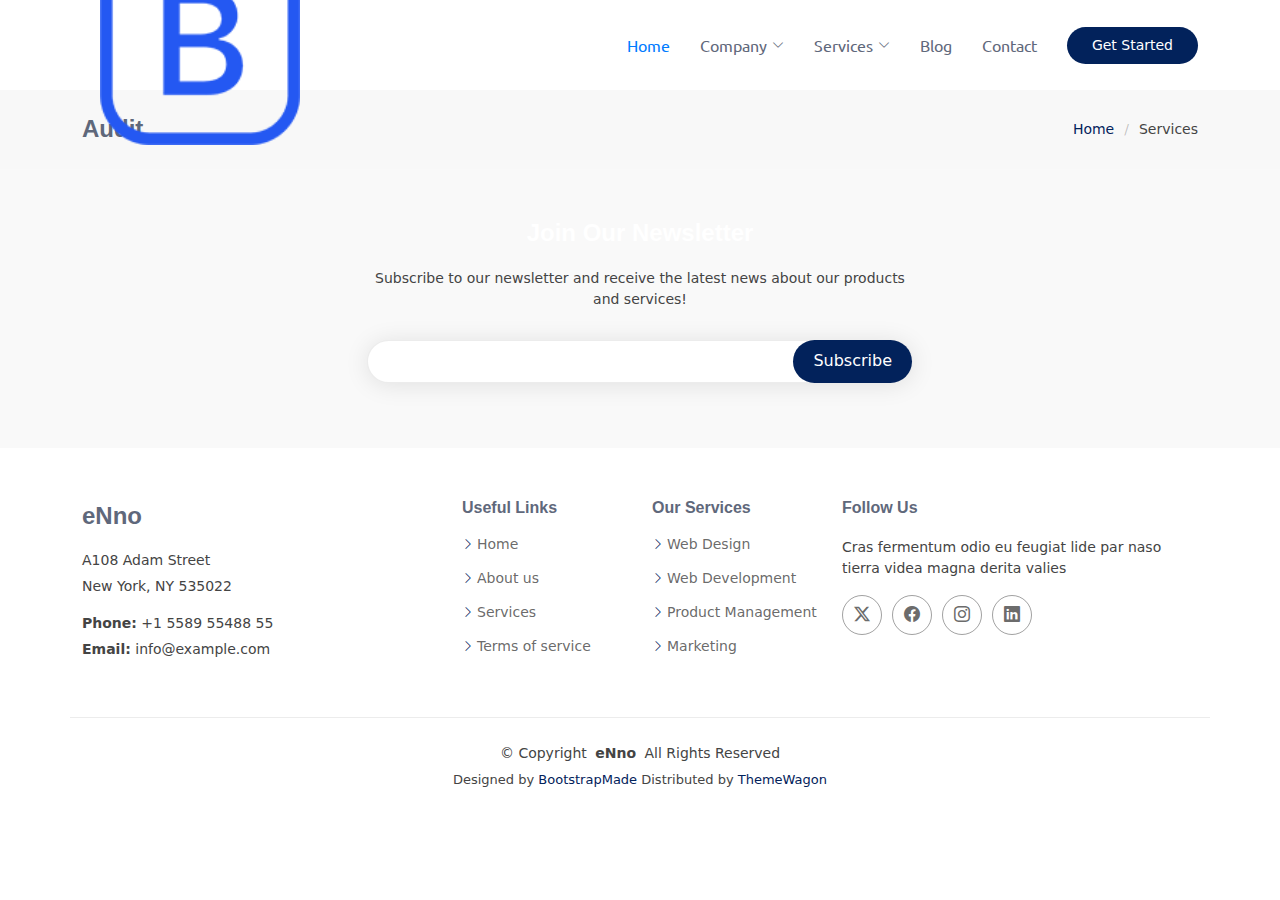
<file: news.html>
<!DOCTYPE html>
<html lang="en">

<head>
  <meta charset="utf-8">
  <meta content="width=device-width, initial-scale=1.0" name="viewport">
  <title>Portfolio Details - eNno Bootstrap Template</title>
  <meta name="description" content="">
  <meta name="keywords" content="">

  <!-- Favicons -->
  <link href="assets/img/favicon.png" rel="icon">
  <link href="assets/img/apple-touch-icon.png" rel="apple-touch-icon">

  <!-- Fonts -->
  <link href="https://fonts.googleapis.com" rel="preconnect">
  <link href="https://fonts.gstatic.com" rel="preconnect" crossorigin>
  <link href="https://fonts.googleapis.com/css2?family=Roboto:ital,wght@0,100;0,300;0,400;0,500;0,700;0,900;1,100;1,300;1,400;1,500;1,700;1,900&family=Raleway:ital,wght@0,100;0,200;0,300;0,400;0,500;0,600;0,700;0,800;0,900;1,100;1,200;1,300;1,400;1,500;1,600;1,700;1,800;1,900&family=Ubuntu:ital,wght@0,300;0,400;0,500;0,700;1,300;1,400;1,500;1,700&display=swap" rel="stylesheet">

  <!-- Vendor CSS Files -->
  <link href="assets/vendor/bootstrap/css/bootstrap.min.css" rel="stylesheet">
  <link href="assets/vendor/bootstrap-icons/bootstrap-icons.css" rel="stylesheet">
  <link href="assets/vendor/aos/aos.css" rel="stylesheet">
  <link href="assets/vendor/glightbox/css/glightbox.min.css" rel="stylesheet">
  <link href="assets/vendor/swiper/swiper-bundle.min.css" rel="stylesheet">

  <!-- Main CSS File -->
  <link href="assets/css/main.css" rel="stylesheet">
  <link href="assets/css/styles.css" rel="stylesheet" />

  <!-- =======================================================
  * Template Name: eNno
  * Template URL: https://bootstrapmade.com/enno-free-simple-bootstrap-template/
  * Updated: Aug 07 2024 with Bootstrap v5.3.3
  * Author: BootstrapMade.com
  * License: https://bootstrapmade.com/license/
  ======================================================== -->
</head>

<body class="portfolio-details-page">

  <header id="header" class="header d-flex align-items-center sticky-top">
    <img src="assets/img/logo.png" alt="" class="ca-logo" style="width: 200px; height: auto; position: absolute;" />
    <div class="container-fluid container-xl position-relative d-flex align-items-center">
      <a href="index.html" class="logo d-flex align-items-center me-auto">
        <!-- Uncomment the line below if you also wish to use an image logo -->
        
        <!--<h1 class="sitename">R Ramani & Associates</h1>-->
      </a>
      <nav id="navmenu" class="navmenu">
        <ul>
          <li><a href="#hero" class="active">Home</a></li>
          <li class="dropdown">
            <a href="#"><span>Company</span>
              <i class="bi bi-chevron-down toggle-dropdown"></i></a>
            <ul>
              <li><a href="about.html">Who we are</a></li>
              <li><a href="#">Careers</a></li>
            </ul>
          </li>
          <li class="dropdown">
            <a href="#"><span>Services</span>
              <i class="bi bi-chevron-down toggle-dropdown"></i></a>
            <ul>
              <li class="dropdown">
                <a href="#"><span>Audit & Assurance</span>
                  <i class="bi bi-chevron-down toggle-dropdown"></i></a>
                <ul>
                  <li><a href="#">Corporate Reporting</a></li>
                  <li><a href="#">Proposed Standards</a></li>
                </ul>
              </li>
              <li class="dropdown">
                <a href="#"><span>Tax</span>
                  <i class="bi bi-chevron-down toggle-dropdown"></i></a>
                <ul>
                  <li><a href="#">Deep Dropdown 1</a></li>
                  <li><a href="#">Deep Dropdown 2</a></li>
                  <li><a href="#">Deep Dropdown 3</a></li>
                  <li><a href="#">Deep Dropdown 4</a></li>
                  <li><a href="#">Deep Dropdown 5</a></li>
                </ul>
              </li>
              <li class="dropdown">
                <a href="#"><span>Advisory</span>
                  <i class="bi bi-chevron-down toggle-dropdown"></i></a>
                <ul>
                  <li><a href="#">Deep Dropdown 1</a></li>
                  <li><a href="#">Deep Dropdown 2</a></li>
                  <li><a href="#">Deep Dropdown 3</a></li>
                  <li><a href="#">Deep Dropdown 4</a></li>
                  <li><a href="#">Deep Dropdown 5</a></li>
                </ul>
              </li>
              <li class="dropdown">
                <a href="#"><span>Business Services</span>
                  <i class="bi bi-chevron-down toggle-dropdown"></i></a>
                <ul>
                  <li><a href="#">Accounting</a></li>
                  <li><a href="#">Legal Secretarial</a></li>
                  <li><a href="#">Compliance and Reporting</a></li>
                  <li><a href="#">Finance Reporting</a></li>
                </ul>
              </li>
            
            </ul>
          </li>
          <li><a href="#portfolio">Blog</a></li>
          <li><a href="#contact">Contact</a></li>
        </ul>
        <i class="mobile-nav-toggle d-xl-none bi bi-list"></i>
      </nav>

      <a class="btn-getstarted" href="index.html#about">Get Started</a>
    </div>
  </header>

  <main class="main">

    <!-- Page Title -->
    <div class="page-title">
      <div class="container d-lg-flex justify-content-between align-items-center">
        <h1 class="mb-2 mb-lg-0">Audit</h1>
        <nav class="breadcrumbs">
          <ol>
            <li><a href="index.html">Home</a></li>
            <li class="current">Services</li>
          </ol>
        </nav>
      </div>
    </div><!-- End Page Title -->

    <!-- Portfolio Details Section -->
    <!-- /Portfolio Details Section -->

  </main>

  <footer id="footer" class="footer">

    <div class="footer-newsletter">
      <div class="container">
        <div class="row justify-content-center text-center">
          <div class="col-lg-6">
            <h4>Join Our Newsletter</h4>
            <p>Subscribe to our newsletter and receive the latest news about our products and services!</p>
            <form action="forms/newsletter.php" method="post" class="php-email-form">
              <div class="newsletter-form"><input type="email" name="email"><input type="submit" value="Subscribe"></div>
              <div class="loading">Loading</div>
              <div class="error-message"></div>
              <div class="sent-message">Your subscription request has been sent. Thank you!</div>
            </form>
          </div>
        </div>
      </div>
    </div>

    <div class="container footer-top">
      <div class="row gy-4">
        <div class="col-lg-4 col-md-6 footer-about">
          <a href="index.html" class="d-flex align-items-center">
            <span class="sitename">eNno</span>
          </a>
          <div class="footer-contact pt-3">
            <p>A108 Adam Street</p>
            <p>New York, NY 535022</p>
            <p class="mt-3"><strong>Phone:</strong> <span>+1 5589 55488 55</span></p>
            <p><strong>Email:</strong> <span>info@example.com</span></p>
          </div>
        </div>

        <div class="col-lg-2 col-md-3 footer-links">
          <h4>Useful Links</h4>
          <ul>
            <li><i class="bi bi-chevron-right"></i> <a href="#">Home</a></li>
            <li><i class="bi bi-chevron-right"></i> <a href="#">About us</a></li>
            <li><i class="bi bi-chevron-right"></i> <a href="#">Services</a></li>
            <li><i class="bi bi-chevron-right"></i> <a href="#">Terms of service</a></li>
          </ul>
        </div>

        <div class="col-lg-2 col-md-3 footer-links">
          <h4>Our Services</h4>
          <ul>
            <li><i class="bi bi-chevron-right"></i> <a href="#">Web Design</a></li>
            <li><i class="bi bi-chevron-right"></i> <a href="#">Web Development</a></li>
            <li><i class="bi bi-chevron-right"></i> <a href="#">Product Management</a></li>
            <li><i class="bi bi-chevron-right"></i> <a href="#">Marketing</a></li>
          </ul>
        </div>

        <div class="col-lg-4 col-md-12">
          <h4>Follow Us</h4>
          <p>Cras fermentum odio eu feugiat lide par naso tierra videa magna derita valies</p>
          <div class="social-links d-flex">
            <a href=""><i class="bi bi-twitter-x"></i></a>
            <a href=""><i class="bi bi-facebook"></i></a>
            <a href=""><i class="bi bi-instagram"></i></a>
            <a href=""><i class="bi bi-linkedin"></i></a>
          </div>
        </div>

      </div>
    </div>

    <div class="container copyright text-center mt-4">
      <p>© <span>Copyright</span> <strong class="px-1 sitename">eNno</strong> <span>All Rights Reserved</span></p>
      <div class="credits">
        <!-- All the links in the footer should remain intact. -->
        <!-- You can delete the links only if you've purchased the pro version. -->
        <!-- Licensing information: https://bootstrapmade.com/license/ -->
        <!-- Purchase the pro version with working PHP/AJAX contact form: [buy-url] -->
        Designed by <a href="https://bootstrapmade.com/">BootstrapMade</a> Distributed by <a href=“https://themewagon.com>ThemeWagon
      </div>
    </div>

  </footer>

  <!-- Scroll Top -->
  <a href="#" id="scroll-top" class="scroll-top d-flex align-items-center justify-content-center"><i class="bi bi-arrow-up-short"></i></a>

  <!-- Preloader -->
  <div id="preloader"></div>

  <!-- Vendor JS Files -->
  <script src="assets/vendor/bootstrap/js/bootstrap.bundle.min.js"></script>
  <script src="assets/vendor/php-email-form/validate.js"></script>
  <script src="assets/vendor/aos/aos.js"></script>
  <script src="assets/vendor/glightbox/js/glightbox.min.js"></script>
  <script src="assets/vendor/purecounter/purecounter_vanilla.js"></script>
  <script src="assets/vendor/imagesloaded/imagesloaded.pkgd.min.js"></script>
  <script src="assets/vendor/isotope-layout/isotope.pkgd.min.js"></script>
  <script src="assets/vendor/swiper/swiper-bundle.min.js"></script>

  <!-- Main JS File -->
  <script src="assets/js/main.js"></script>

</body>

</html>
</file>
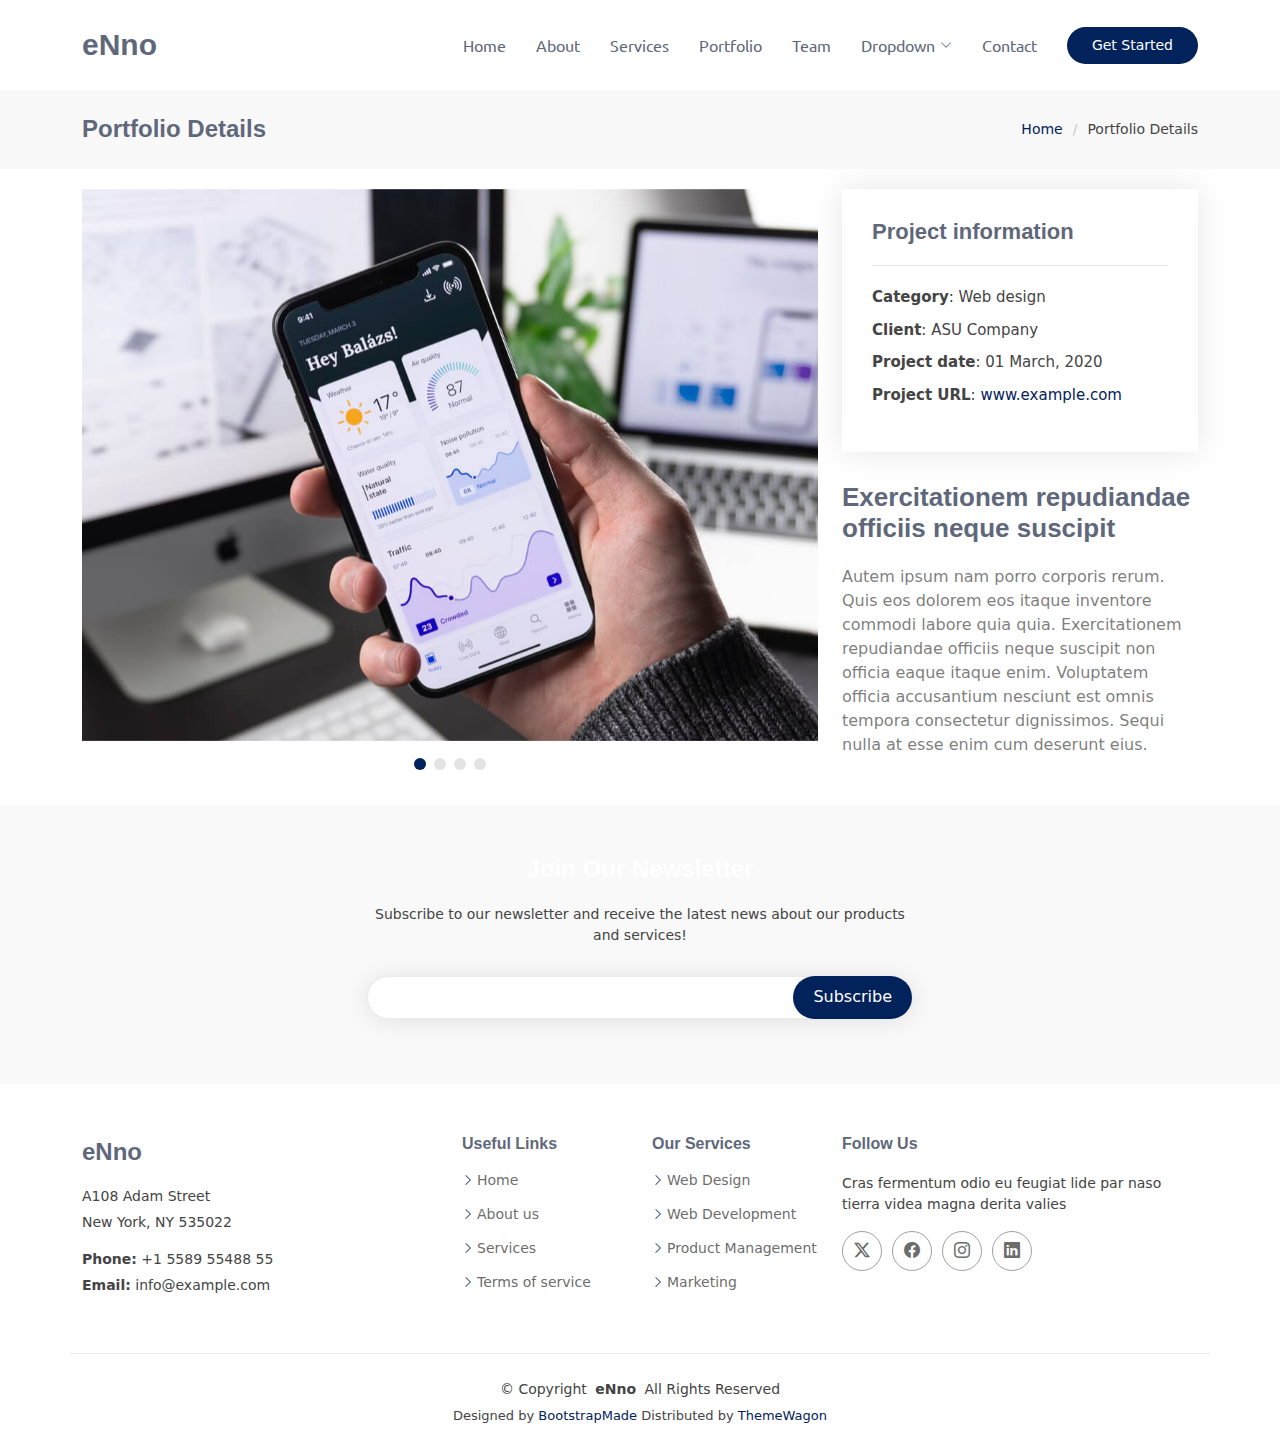
<file: portfolio-details.html>
<!DOCTYPE html>
<html lang="en">

<head>
  <meta charset="utf-8">
  <meta content="width=device-width, initial-scale=1.0" name="viewport">
  <title>Portfolio Details - eNno Bootstrap Template</title>
  <meta name="description" content="">
  <meta name="keywords" content="">

  <!-- Favicons -->
  <link href="assets/img/favicon.png" rel="icon">
  <link href="assets/img/apple-touch-icon.png" rel="apple-touch-icon">

  <!-- Fonts -->
  <link href="https://fonts.googleapis.com" rel="preconnect">
  <link href="https://fonts.gstatic.com" rel="preconnect" crossorigin>
  <link href="https://fonts.googleapis.com/css2?family=Roboto:ital,wght@0,100;0,300;0,400;0,500;0,700;0,900;1,100;1,300;1,400;1,500;1,700;1,900&family=Raleway:ital,wght@0,100;0,200;0,300;0,400;0,500;0,600;0,700;0,800;0,900;1,100;1,200;1,300;1,400;1,500;1,600;1,700;1,800;1,900&family=Ubuntu:ital,wght@0,300;0,400;0,500;0,700;1,300;1,400;1,500;1,700&display=swap" rel="stylesheet">

  <!-- Vendor CSS Files -->
  <link href="assets/vendor/bootstrap/css/bootstrap.min.css" rel="stylesheet">
  <link href="assets/vendor/bootstrap-icons/bootstrap-icons.css" rel="stylesheet">
  <link href="assets/vendor/aos/aos.css" rel="stylesheet">
  <link href="assets/vendor/glightbox/css/glightbox.min.css" rel="stylesheet">
  <link href="assets/vendor/swiper/swiper-bundle.min.css" rel="stylesheet">

  <!-- Main CSS File -->
  <link href="assets/css/main.css" rel="stylesheet">

  <!-- =======================================================
  * Template Name: eNno
  * Template URL: https://bootstrapmade.com/enno-free-simple-bootstrap-template/
  * Updated: Aug 07 2024 with Bootstrap v5.3.3
  * Author: BootstrapMade.com
  * License: https://bootstrapmade.com/license/
  ======================================================== -->
</head>

<body class="portfolio-details-page">

  <header id="header" class="header d-flex align-items-center sticky-top">
    <div class="container-fluid container-xl position-relative d-flex align-items-center">

      <a href="index.html" class="logo d-flex align-items-center me-auto">
        <!-- Uncomment the line below if you also wish to use an image logo -->
        <!-- <img src="assets/img/logo.png" alt=""> -->
        <h1 class="sitename">eNno</h1>
      </a>

      <nav id="navmenu" class="navmenu">
        <ul>
          <li><a href="#hero">Home</a></li>
          <li><a href="#about">About</a></li>
          <li><a href="#services">Services</a></li>
          <li><a href="#portfolio">Portfolio</a></li>
          <li><a href="#team">Team</a></li>
          <li class="dropdown"><a href="#"><span>Dropdown</span> <i class="bi bi-chevron-down toggle-dropdown"></i></a>
            <ul>
              <li><a href="#">Dropdown 1</a></li>
              <li class="dropdown"><a href="#"><span>Deep Dropdown</span> <i class="bi bi-chevron-down toggle-dropdown"></i></a>
                <ul>
                  <li><a href="#">Deep Dropdown 1</a></li>
                  <li><a href="#">Deep Dropdown 2</a></li>
                  <li><a href="#">Deep Dropdown 3</a></li>
                  <li><a href="#">Deep Dropdown 4</a></li>
                  <li><a href="#">Deep Dropdown 5</a></li>
                </ul>
              </li>
              <li><a href="#">Dropdown 2</a></li>
              <li><a href="#">Dropdown 3</a></li>
              <li><a href="#">Dropdown 4</a></li>
            </ul>
          </li>
          <li><a href="#contact">Contact</a></li>
        </ul>
        <i class="mobile-nav-toggle d-xl-none bi bi-list"></i>
      </nav>

      <a class="btn-getstarted" href="index.html#about">Get Started</a>

    </div>
  </header>

  <main class="main">

    <!-- Page Title -->
    <div class="page-title">
      <div class="container d-lg-flex justify-content-between align-items-center">
        <h1 class="mb-2 mb-lg-0">Portfolio Details</h1>
        <nav class="breadcrumbs">
          <ol>
            <li><a href="index.html">Home</a></li>
            <li class="current">Portfolio Details</li>
          </ol>
        </nav>
      </div>
    </div><!-- End Page Title -->

    <!-- Portfolio Details Section -->
    <section id="portfolio-details" class="portfolio-details section">

      <div class="container" data-aos="fade-up" data-aos-delay="100">

        <div class="row gy-4">

          <div class="col-lg-8">
            <div class="portfolio-details-slider swiper init-swiper">

              <script type="application/json" class="swiper-config">
                {
                  "loop": true,
                  "speed": 600,
                  "autoplay": {
                    "delay": 5000
                  },
                  "slidesPerView": "auto",
                  "pagination": {
                    "el": ".swiper-pagination",
                    "type": "bullets",
                    "clickable": true
                  }
                }
              </script>

              <div class="swiper-wrapper align-items-center">

                <div class="swiper-slide">
                  <img src="assets/img/portfolio/app-1.jpg" alt="">
                </div>

                <div class="swiper-slide">
                  <img src="assets/img/portfolio/product-1.jpg" alt="">
                </div>

                <div class="swiper-slide">
                  <img src="assets/img/portfolio/branding-1.jpg" alt="">
                </div>

                <div class="swiper-slide">
                  <img src="assets/img/portfolio/books-1.jpg" alt="">
                </div>

              </div>
              <div class="swiper-pagination"></div>
            </div>
          </div>

          <div class="col-lg-4">
            <div class="portfolio-info" data-aos="fade-up" data-aos-delay="200">
              <h3>Project information</h3>
              <ul>
                <li><strong>Category</strong>: Web design</li>
                <li><strong>Client</strong>: ASU Company</li>
                <li><strong>Project date</strong>: 01 March, 2020</li>
                <li><strong>Project URL</strong>: <a href="#">www.example.com</a></li>
              </ul>
            </div>
            <div class="portfolio-description" data-aos="fade-up" data-aos-delay="300">
              <h2>Exercitationem repudiandae officiis neque suscipit</h2>
              <p>
                Autem ipsum nam porro corporis rerum. Quis eos dolorem eos itaque inventore commodi labore quia quia. Exercitationem repudiandae officiis neque suscipit non officia eaque itaque enim. Voluptatem officia accusantium nesciunt est omnis tempora consectetur dignissimos. Sequi nulla at esse enim cum deserunt eius.
              </p>
            </div>
          </div>

        </div>

      </div>

    </section><!-- /Portfolio Details Section -->

  </main>

  <footer id="footer" class="footer">

    <div class="footer-newsletter">
      <div class="container">
        <div class="row justify-content-center text-center">
          <div class="col-lg-6">
            <h4>Join Our Newsletter</h4>
            <p>Subscribe to our newsletter and receive the latest news about our products and services!</p>
            <form action="forms/newsletter.php" method="post" class="php-email-form">
              <div class="newsletter-form"><input type="email" name="email"><input type="submit" value="Subscribe"></div>
              <div class="loading">Loading</div>
              <div class="error-message"></div>
              <div class="sent-message">Your subscription request has been sent. Thank you!</div>
            </form>
          </div>
        </div>
      </div>
    </div>

    <div class="container footer-top">
      <div class="row gy-4">
        <div class="col-lg-4 col-md-6 footer-about">
          <a href="index.html" class="d-flex align-items-center">
            <span class="sitename">eNno</span>
          </a>
          <div class="footer-contact pt-3">
            <p>A108 Adam Street</p>
            <p>New York, NY 535022</p>
            <p class="mt-3"><strong>Phone:</strong> <span>+1 5589 55488 55</span></p>
            <p><strong>Email:</strong> <span>info@example.com</span></p>
          </div>
        </div>

        <div class="col-lg-2 col-md-3 footer-links">
          <h4>Useful Links</h4>
          <ul>
            <li><i class="bi bi-chevron-right"></i> <a href="#">Home</a></li>
            <li><i class="bi bi-chevron-right"></i> <a href="#">About us</a></li>
            <li><i class="bi bi-chevron-right"></i> <a href="#">Services</a></li>
            <li><i class="bi bi-chevron-right"></i> <a href="#">Terms of service</a></li>
          </ul>
        </div>

        <div class="col-lg-2 col-md-3 footer-links">
          <h4>Our Services</h4>
          <ul>
            <li><i class="bi bi-chevron-right"></i> <a href="#">Web Design</a></li>
            <li><i class="bi bi-chevron-right"></i> <a href="#">Web Development</a></li>
            <li><i class="bi bi-chevron-right"></i> <a href="#">Product Management</a></li>
            <li><i class="bi bi-chevron-right"></i> <a href="#">Marketing</a></li>
          </ul>
        </div>

        <div class="col-lg-4 col-md-12">
          <h4>Follow Us</h4>
          <p>Cras fermentum odio eu feugiat lide par naso tierra videa magna derita valies</p>
          <div class="social-links d-flex">
            <a href=""><i class="bi bi-twitter-x"></i></a>
            <a href=""><i class="bi bi-facebook"></i></a>
            <a href=""><i class="bi bi-instagram"></i></a>
            <a href=""><i class="bi bi-linkedin"></i></a>
          </div>
        </div>

      </div>
    </div>

    <div class="container copyright text-center mt-4">
      <p>© <span>Copyright</span> <strong class="px-1 sitename">eNno</strong> <span>All Rights Reserved</span></p>
      <div class="credits">
        <!-- All the links in the footer should remain intact. -->
        <!-- You can delete the links only if you've purchased the pro version. -->
        <!-- Licensing information: https://bootstrapmade.com/license/ -->
        <!-- Purchase the pro version with working PHP/AJAX contact form: [buy-url] -->
        Designed by <a href="https://bootstrapmade.com/">BootstrapMade</a> Distributed by <a href=“https://themewagon.com>ThemeWagon
      </div>
    </div>

  </footer>

  <!-- Scroll Top -->
  <a href="#" id="scroll-top" class="scroll-top d-flex align-items-center justify-content-center"><i class="bi bi-arrow-up-short"></i></a>

  <!-- Preloader -->
  <div id="preloader"></div>

  <!-- Vendor JS Files -->
  <script src="assets/vendor/bootstrap/js/bootstrap.bundle.min.js"></script>
  <script src="assets/vendor/php-email-form/validate.js"></script>
  <script src="assets/vendor/aos/aos.js"></script>
  <script src="assets/vendor/glightbox/js/glightbox.min.js"></script>
  <script src="assets/vendor/purecounter/purecounter_vanilla.js"></script>
  <script src="assets/vendor/imagesloaded/imagesloaded.pkgd.min.js"></script>
  <script src="assets/vendor/isotope-layout/isotope.pkgd.min.js"></script>
  <script src="assets/vendor/swiper/swiper-bundle.min.js"></script>

  <!-- Main JS File -->
  <script src="assets/js/main.js"></script>

</body>

</html>
</file>
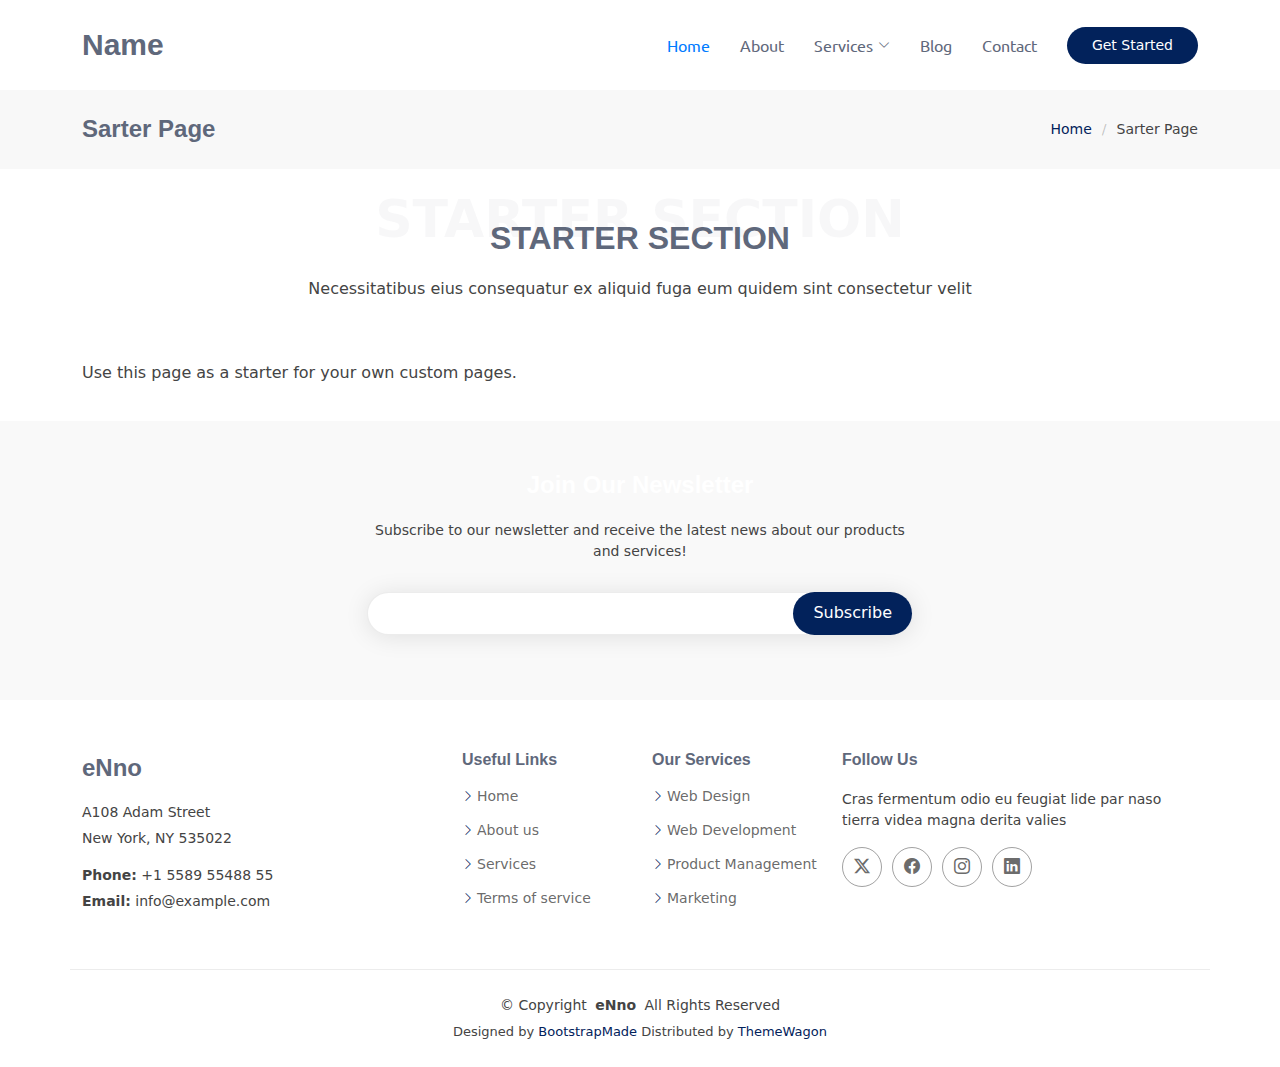
<file: sarter-page.html>
<!DOCTYPE html>
<html lang="en">

<head>
  <meta charset="utf-8">
  <meta content="width=device-width, initial-scale=1.0" name="viewport">
  <title>Sarter Page - eNno Bootstrap Template</title>
  <meta name="description" content="">
  <meta name="keywords" content="">

  <!-- Favicons -->
  <link href="assets/img/favicon.png" rel="icon">
  <link href="assets/img/apple-touch-icon.png" rel="apple-touch-icon">

  <!-- Fonts -->
  <link href="https://fonts.googleapis.com" rel="preconnect">
  <link href="https://fonts.gstatic.com" rel="preconnect" crossorigin>
  <link href="https://fonts.googleapis.com/css2?family=Roboto:ital,wght@0,100;0,300;0,400;0,500;0,700;0,900;1,100;1,300;1,400;1,500;1,700;1,900&family=Raleway:ital,wght@0,100;0,200;0,300;0,400;0,500;0,600;0,700;0,800;0,900;1,100;1,200;1,300;1,400;1,500;1,600;1,700;1,800;1,900&family=Ubuntu:ital,wght@0,300;0,400;0,500;0,700;1,300;1,400;1,500;1,700&display=swap" rel="stylesheet">

  <!-- Vendor CSS Files -->
  <link href="assets/vendor/bootstrap/css/bootstrap.min.css" rel="stylesheet">
  <link href="assets/vendor/bootstrap-icons/bootstrap-icons.css" rel="stylesheet">
  <link href="assets/vendor/aos/aos.css" rel="stylesheet">
  <link href="assets/vendor/glightbox/css/glightbox.min.css" rel="stylesheet">
  <link href="assets/vendor/swiper/swiper-bundle.min.css" rel="stylesheet">

  <!-- Main CSS File -->
  <link href="assets/css/main.css" rel="stylesheet">

  <!-- =======================================================
  * Template Name: eNno
  * Template URL: https://bootstrapmade.com/enno-free-simple-bootstrap-template/
  * Updated: Aug 07 2024 with Bootstrap v5.3.3
  * Author: BootstrapMade.com
  * License: https://bootstrapmade.com/license/
  ======================================================== -->
</head>

<body class="sarter-page-page">

  <header id="header" class="header d-flex align-items-center sticky-top">
    <div class="container-fluid container-xl position-relative d-flex align-items-center">

      <a href="index.html" class="logo d-flex align-items-center me-auto">
        <!-- Uncomment the line below if you also wish to use an image logo -->
        <!-- <img src="assets/img/logo.png" alt=""> -->
        <h1 class="sitename">Name</h1>
      </a>

      <nav id="navmenu" class="navmenu">
        <ul>
          <li><a href="#hero" class="active">Home</a></li>
          <li><a href="#about">About</a></li>
          <li class="dropdown"><a href="#"><span>Services</span> <i class="bi bi-chevron-down toggle-dropdown"></i></a>
            <ul>
              <li><a href="#">Service 1</a></li>
              <li class="dropdown"><a href="#"><span>Deep Dropdown</span> <i class="bi bi-chevron-down toggle-dropdown"></i></a>
                <ul>
                  <li><a href="#">Deep Dropdown 1</a></li>
                  <li><a href="#">Deep Dropdown 2</a></li>
                  <li><a href="#">Deep Dropdown 3</a></li>
                  <li><a href="#">Deep Dropdown 4</a></li>
                  <li><a href="#">Deep Dropdown 5</a></li>
                </ul>
              </li>
              <li><a href="#">Service 2</a></li>
              <li><a href="#">Service 3</a></li>
              <li><a href="#">Service 4</a></li>
            </ul>
          </li>
          <li><a href="#portfolio">Blog</a></li>
          <li><a href="#contact">Contact</a></li>
        </ul>
        <i class="mobile-nav-toggle d-xl-none bi bi-list"></i>
      </nav>

      <a class="btn-getstarted" href="index.html#about">Get Started</a>

    </div>
  </header>

  <main class="main">

    <!-- Page Title -->
    <div class="page-title">
      <div class="container d-lg-flex justify-content-between align-items-center">
        <h1 class="mb-2 mb-lg-0">Sarter Page</h1>
        <nav class="breadcrumbs">
          <ol>
            <li><a href="index.html">Home</a></li>
            <li class="current">Sarter Page</li>
          </ol>
        </nav>
      </div>
    </div><!-- End Page Title -->

    <!-- Starter Section Section -->
    <section id="starter-section" class="starter-section section">

      <!-- Section Title -->
      <div class="container section-title" data-aos="fade-up">
        <span>Starter Section</span>
        <h2>Starter Section</h2>
        <p>Necessitatibus eius consequatur ex aliquid fuga eum quidem sint consectetur velit</p>
      </div><!-- End Section Title -->

      <div class="container" data-aos="fade-up">
        <p>Use this page as a starter for your own custom pages.</p>
      </div>

    </section><!-- /Starter Section Section -->

  </main>

  <footer id="footer" class="footer">

    <div class="footer-newsletter">
      <div class="container">
        <div class="row justify-content-center text-center">
          <div class="col-lg-6">
            <h4>Join Our Newsletter</h4>
            <p>Subscribe to our newsletter and receive the latest news about our products and services!</p>
            <form action="forms/newsletter.php" method="post" class="php-email-form">
              <div class="newsletter-form"><input type="email" name="email"><input type="submit" value="Subscribe"></div>
              <div class="loading">Loading</div>
              <div class="error-message"></div>
              <div class="sent-message">Your subscription request has been sent. Thank you!</div>
            </form>
          </div>
        </div>
      </div>
    </div>

    <div class="container footer-top">
      <div class="row gy-4">
        <div class="col-lg-4 col-md-6 footer-about">
          <a href="index.html" class="d-flex align-items-center">
            <span class="sitename">eNno</span>
          </a>
          <div class="footer-contact pt-3">
            <p>A108 Adam Street</p>
            <p>New York, NY 535022</p>
            <p class="mt-3"><strong>Phone:</strong> <span>+1 5589 55488 55</span></p>
            <p><strong>Email:</strong> <span>info@example.com</span></p>
          </div>
        </div>

        <div class="col-lg-2 col-md-3 footer-links">
          <h4>Useful Links</h4>
          <ul>
            <li><i class="bi bi-chevron-right"></i> <a href="#">Home</a></li>
            <li><i class="bi bi-chevron-right"></i> <a href="#">About us</a></li>
            <li><i class="bi bi-chevron-right"></i> <a href="#">Services</a></li>
            <li><i class="bi bi-chevron-right"></i> <a href="#">Terms of service</a></li>
          </ul>
        </div>

        <div class="col-lg-2 col-md-3 footer-links">
          <h4>Our Services</h4>
          <ul>
            <li><i class="bi bi-chevron-right"></i> <a href="#">Web Design</a></li>
            <li><i class="bi bi-chevron-right"></i> <a href="#">Web Development</a></li>
            <li><i class="bi bi-chevron-right"></i> <a href="#">Product Management</a></li>
            <li><i class="bi bi-chevron-right"></i> <a href="#">Marketing</a></li>
          </ul>
        </div>

        <div class="col-lg-4 col-md-12">
          <h4>Follow Us</h4>
          <p>Cras fermentum odio eu feugiat lide par naso tierra videa magna derita valies</p>
          <div class="social-links d-flex">
            <a href=""><i class="bi bi-twitter-x"></i></a>
            <a href=""><i class="bi bi-facebook"></i></a>
            <a href=""><i class="bi bi-instagram"></i></a>
            <a href=""><i class="bi bi-linkedin"></i></a>
          </div>
        </div>

      </div>
    </div>

    <div class="container copyright text-center mt-4">
      <p>© <span>Copyright</span> <strong class="px-1 sitename">eNno</strong> <span>All Rights Reserved</span></p>
      <div class="credits">
        <!-- All the links in the footer should remain intact. -->
        <!-- You can delete the links only if you've purchased the pro version. -->
        <!-- Licensing information: https://bootstrapmade.com/license/ -->
        <!-- Purchase the pro version with working PHP/AJAX contact form: [buy-url] -->
        Designed by <a href="https://bootstrapmade.com/">BootstrapMade</a> Distributed by <a href=“https://themewagon.com>ThemeWagon
      </div>
    </div>

  </footer>

  <!-- Scroll Top -->
  <a href="#" id="scroll-top" class="scroll-top d-flex align-items-center justify-content-center"><i class="bi bi-arrow-up-short"></i></a>

  <!-- Preloader -->
  <div id="preloader"></div>

  <!-- Vendor JS Files -->
  <script src="assets/vendor/bootstrap/js/bootstrap.bundle.min.js"></script>
  <script src="assets/vendor/php-email-form/validate.js"></script>
  <script src="assets/vendor/aos/aos.js"></script>
  <script src="assets/vendor/glightbox/js/glightbox.min.js"></script>
  <script src="assets/vendor/purecounter/purecounter_vanilla.js"></script>
  <script src="assets/vendor/imagesloaded/imagesloaded.pkgd.min.js"></script>
  <script src="assets/vendor/isotope-layout/isotope.pkgd.min.js"></script>
  <script src="assets/vendor/swiper/swiper-bundle.min.js"></script>

  <!-- Main JS File -->
  <script src="assets/js/main.js"></script>

</body>

</html>
</file>
<file: assets/css/styles.css>
.ca-logo{
  left: 100px;
}

.title {
    font-size: 2em;
    font-weight: bold;
    text-align: left;
    padding-bottom: 50px;
    z-index: 2;
    color: #ffffff;
}
.title1 {
  font-size: 1.5em;
  color: #ffffff;
  text-align: left;
  padding-bottom: 50px;
  z-index: 2;
}
.dynamic-word {
  color: #ffffff;
  border-right: 2px solid #ffffff;
  padding-right: 5px;
  text-shadow: 0 0 5px #2196F3, 0 0 10px #21CBF3, 0 0 20px #2196F3;
  animation: pulseGlow 1.8s ease-in-out infinite;
}

@keyframes pulseGlow {
  0% {
    text-shadow: 0 0 5px #2196F3, 0 0 10px #21CBF3, 0 0 20px #2196F3;
  }
  50% {
    text-shadow: 0 0 10px #2196F3, 0 0 20px #21CBF3, 0 0 30px #2196F3;
  }
  100% {
    text-shadow: 0 0 5px #2196F3, 0 0 10px #21CBF3, 0 0 20px #2196F3;
  }
}
@keyframes blinkCursor {
    50% { border-color: transparent; }
}

.wrapper {
    display: flex;
    flex-wrap: wrap;
    justify-content: center;
    gap: 60px;
  }
  
  .card {
    overflow: hidden;
    box-shadow: 0px 2px 20px #d7dfe2;
    background: white;
    border-radius: 0.5rem;
    position: relative;
    width: 350px;
    margin: 1rem;
    transition: 250ms all ease-in-out;
    cursor: pointer;
  }
  
  .card:hover {
    transform: scale(1.05);
    box-shadow: 0px 2px 40px #d7dfe2;
  }
  
  .banner-img {
    position: absolute;
    object-fit: cover;
    height: 14rem;
    width: 100%;
  }
  
  .category-tag {
    font-size: 0.8rem;
    font-weight: bold;
    color: white;
    background: red;
    padding: 0.5rem 1.3rem 0.5rem 1rem;
    text-transform: uppercase;
    position: absolute;
    z-index: 1;
    top: 1rem;
    border-radius: 0 2rem 2rem 0;
  }
  
  .popular {
    background: #ef257a;
  }
  
  .technology {
    background: #651fff;
  }
  
  .psychology {
    background: #e85808;
  }
  
  .card-body {
    margin: 15rem 1rem 1rem 1rem;
  }
  
  .blog-hashtag {
    font-size: 0.9rem;
    font-weight: 500;
    color: #4d97b2;
  }
  
  .blog-title {
    line-height: 2.0rem;
    margin: 0.5rem 0 0.5rem;
  }
  
  .blog-description {
    color: #616b74;
    font-size: 0.9rem;
  }
  
  .card-profile {
    display: flex;
    margin-top: 2rem;
    align-items: center;
  }
  
  .profile-img {
    width: 60px;
    height: 60px;
    object-fit: cover;
    border-radius: 50%;
  }
  
  .card-profile-info {
    margin-left: 1rem;
  }
  
  .profile-name {
    font-size: 1rem;
  }
  
  .profile-followers {
    color: #616b74;
    font-size: 0.9rem;
  }


  /*Hero bg objects*/
.shapes-container {
    position: absolute;
    overflow: hidden;
    top: 0;
    left: 0;
    right: 0;
    bottom: 0;
    height: 110vh;
    z-index: 2;
}

.shape {
    position: absolute;
}

.shape::before {
    content: '';
    top: 0;
    bottom: 0;
    left: 0;
    right: 0;
    background-color: rgba(255, 255, 255, 0.1);
    
    transform: rotate(-35deg);
    position: absolute;
    border-radius: 50px;
}

.shape:nth-child(1) {
    top: 2%;
    left: 11%;
    width: 400px;
    height: 70px;
}

.shape:nth-child(2) {
    top: 14%;
    left: 18%;
    width: 200px;
    height: 15px;
}

.shape:nth-child(3) {
    top: 80%;
    left: 4%;
    width: 300px;
    height: 60px;
}

.shape:nth-child(4) {
    top: 85%;
    left: 15%;
    width: 100px;
    height: 10px;
}

.shape:nth-child(5) {
    top: 5%;
    left: 50%;
    width: 300px;
    height: 25px;
}

.shape:nth-child(6) {
    top: 4%;
    left: 52%;
    width: 200px;
    height: 5px;
}

.shape:nth-child(7) {
    top: 80%;
    left: 70%;
    width: 200px;
    height: 5px;
}

.shape:nth-child(8) {
    top: 55%;
    left: 95%;
    width: 200px;
    height: 5px;
}

.shape:nth-child(9) {
    top: 50%;
    left: 90%;
    width: 300px;
    height: 50px;
}

.shape:nth-child(10) {
    top: 30%;
    left: 60%;
    width: 500px;
    height: 55px;
}

.shape:nth-child(11) {
    top: 60%;
    left: 60%;
    width: 200px;
    height: 5px;
}

.shape:nth-child(12) {
    top: 35%;
    left: 75%;
    width: 200px;
    height: 5px;
}

.shape:nth-child(13) {
    top: 90%;
    left: 40%;
    width: 300px;
    height: 45px;
}

.shape:nth-child(14) {
    top: 54%;
    left: 75%;
    width: 200px;
    height: 5px;
}

.shape:nth-child(15) {
    top: 50%;
    left: 90%;
    width: 200px;
    height: 5px;
}

.shape:nth-child(16) {
    top: 50%;
    left: 81%;
    width: 100px;
    height: 5px;
}
.gradient-banner {
  position: relative;
  overflow: hidden;
}
.zindex-1{
	z-index: 1;
}

.gradient-banner::before {
  position: absolute;
  content: '';
  bottom: 0;
  left: 0%;
  -webkit-transform: translateX(-50%);
          transform: translateX(-50%);
  width: 200%;
  height: 200%;
  border-radius: 0%;
  background-image: linear-gradient(45deg, #009EC5 0%, #2e7eed 20%, #02225B 50%);
}



/* card Design */

.card-container {
  display: flex;
  gap: 2rem;
  perspective: 1000px;
  padding: 20px;
  justify-content: center;
}

.flip-card {
  width: 330px;
  height: 250px;
  perspective: 1000px;
}

.flip-inner {
  position: relative;
  width: 100%;
  height: 100%;
  transition: transform 0.8s;
  transform-style: preserve-3d;
}

.flip-card:hover .flip-inner {
  transform: rotateY(180deg);
}

.flip-front,
.flip-back {
  position: absolute; /* Changed from absolute to relative for layering */
  overflow: hidden; /* Hide animation outside corners */
  width: 100%;
  height: 100%;
  border-radius: 15px;
  backface-visibility: hidden;
  display: flex;
  flex-direction: column;
  align-items: center;
  justify-content: center;
  padding: 1.5rem;
  box-shadow:
    0 2px 6px rgba(0, 63, 143, 0.2),
    0 8px 20px rgba(0, 63, 143, 0.15);
  background-color: #ffffff;
  text-align: center;
  z-index: 1;
}

.circle-bg {
  position: absolute;
  top: 0;
  left: 0;
  width: 100%;
  height: 100%;
  z-index: 0;
  overflow: hidden;
}

.circle {
  position: absolute;
  width: 100px;
  height: 100px;
  top: 50%;
  left: 50%;
  border-radius: 50%;
  border: 2px solid #02235b92;
  transform: translate(-50%, -50%) scale(0.2);
  animation: ripple 5s linear infinite;
  opacity: 0;
}

.circle1 { animation-delay: 0s; }
.circle2 { animation-delay: 1.5s; }
.circle3 { animation-delay: 3s; }

@keyframes ripple {
  0% {
    transform: translate(-50%, -50%) scale(0.2);
    opacity: 0;
  }
  10% {
    opacity: 0.3;
  }
  50% {
    opacity: 0.1;
  }
  100% {
    transform: translate(-50%, -50%) scale(4);
    opacity: 0;
  }
}

.flip-front .icon {
  font-size: 3rem;
  margin-bottom: 1rem;
}

.flip-front h3 {
  font-size: 1.6rem;
  color: #333;
}

.flip-back {
  transform: rotateY(180deg);
  background: linear-gradient(135deg, #0a2e73 0%, #001f54 60%, #003c8f 100%);
  
  color: white;
}

.flip-back p {
  font-size: 1rem;
  line-height: 1.5;
}

@media (max-width: 600px) {
  .card-container {
    flex-direction: column;
    align-items: center;
  }
  .flip-card {
    width: 100%;
    max-width: 330px;
  }
  .flip-front h3 {
    font-size: 1.4rem;
  }
  .flip-back p {
    font-size: 0.9rem;
  }
}



/* value card Design */
.value-card-container {
  display: flex;
  flex-wrap: wrap;
  gap: 30px;
  justify-content: center;
  padding: 20px;
}

.value-card {
  width: 200px;
  height: 250px;
  background-color: white;
  border-radius: 8px;
  box-shadow: 0 4px 12px rgba(0,0,0,0.1);
  display: flex;
  flex-direction: column;
  align-items: center;
  justify-content: center;
  transition: transform 0.3s;
}

.value-card:hover {
  transform: translateY(-5px);
}

.value-card img {
  width: 80px;
  height: 80px;
  margin-bottom: 20px;
}

.value-card p {
  font-weight: bold;
  font-size: 1rem;
  color: #000;
  text-align: center;
}

@media (max-width: 600px) {
  .value-card-container {
    display: grid;
    grid-template-columns: repeat(2, 1fr); /* Two items per row */
    gap: 20px; /* Adjust gap as needed */
    padding: 15px;
  }
  .value-card {
    width: 200px;
    height: 200px;
    padding: 0 20px;
  }
}

/** service swiper Design */
.card-wrapper {
  max-width: 1100px;
  margin: 0 60px 35px;
  padding: 20px 10px;
  overflow: hidden;
}
.card-list .card-item {
  list-style: none;
}
.card-list .card-item .card-link {
  display: block;
  background: #fff;
  padding: 18px;
  user-select: none;
  border-radius: 12px;
  text-decoration: none;
  border: 2px solid transparent;
  box-shadow: 0 10px 10px rgba(0, 0, 0, 0.05);
  transition: 0.2s ease;
}
.card-list .card-item .card-link:active {
  cursor: grabbing;
}
.card-list .card-item .card-link:hover {
  border-color: #5372F0;
}
.card-list .card-link .card-image {
  width: 100%;
  border-radius: 10px;
  aspect-ratio: 16 / 9;
  object-fit: cover;
}
.card-list .card-link .badge {
  color: #5372F0;
  width: fit-content;
  padding: 8px 16px;
  font-size: 0.95rem;
  border-radius: 50px;
  font-weight: 500;
  background: #DDE4FF;
  margin: 16px 0 18px;
}
.card-list .card-link .badge-designer {
  color: #B22485;
  background: #F7DFF5;
}
.card-list .card-link .badge-marketer {
  color: #B25A2B;
  background: #FFE3D2;
}
.card-list .card-link .badge-gamer {
  color: #205C20;
  background: #D6F8D6;
}
.card-list .card-link .badge-editor {
  color: #856404;
  background: #fff3cd;
}
.card-list .card-link .card-title {
  color: #000;
  font-size: 1.19rem;
  font-weight: 600;
}
.card-list .card-link .card-button {
  height: 35px;
  width: 35px;
  color: #5372F0;
  margin: 30px 0 5px;
  background: none;
  cursor: pointer;
  border-radius: 50%;
  border: 2px solid #5372F0;
  transform: rotate(-45deg);
  transition: 0.4s ease;
}
.card-list .card-link:hover .card-button {
  color: #fff;
  background: #5372F0;
}
.card-wrapper .swiper-pagination-bullet {
  height: 13px;
  width: 13px;
  opacity: 0.5;
  background: #5372F0;
}
.card-wrapper .swiper-pagination-bullet-active {
  opacity: 1;
}
.card-wrapper .swiper-slide-button {
  color: #5372F0;
  margin-top: -35px;
}
/* Responsive media query code for small screens */
@media (max-width: 600px) {
  .card-wrapper {
    margin: 0 15px 25px;
    padding: 15px 5px;
  }

  .card-list .card-item .card-link {
    padding: 14px;
    border-radius: 10px;
    margin-right: 60px;
  }

  .card-list .card-link .badge {
    font-size: 0.85rem;
    padding: 6px 12px;
    margin: 12px 0 14px;
  }

  .card-list .card-link .card-title {
    font-size: 1.05rem;
  }

  .card-list .card-link .card-button {
    height: 30px;
    width: 30px;
    margin: 20px 0 5px;
  }

  .card-wrapper .swiper-pagination-bullet {
    height: 11px;
    width: 11px;
  }

  .card-wrapper .swiper-slide-button {
    font-size: 1rem;
    margin-top: -25px;
  }
}



.sectors-casec {
  padding: 60px 20px;
  max-width: 1200px;
  margin: 0 auto;
  text-align: center;
}

.heading-casec {
  font-size: 48px;
  font-weight: 300;
  margin-bottom: 60px;
}

.grid-casec {
  display: grid;
  grid-template-columns: repeat(auto-fit, minmax(200px, 1fr));
  grid-template-rows: min-content;
  gap: 40px;
  justify-items: center;
}

.card-casec {
  display: flex;
  flex-direction: column;
  align-items: center;
  transition: transform 0.3s ease;
}

.icon-casec {
  font-size: 48px;
  margin-bottom: 16px;
}

.text-casec {
  font-size: 16px;
  font-weight: 600;
  text-transform: uppercase;
  margin: 0;
  color: #000;
}

.card-casec:hover {
  transform: translateY(-5px);
  color: #5372F0;
}

@media (max-width: 600px) {
  .grid-casec {
    grid-template-columns: repeat(2, 1fr); /* Two columns of equal width */
    gap: 20px; /* Reduced gap for mobile spacing */
    padding: 10px;
  }
  .card-casec {
    width: 100%; /* Full width for cards */
    max-width: 200px; /* Set a max width for cards */
  }
}
</file>
<file: assets/css/main.css>
/**
* Template Name: eNno
* Template URL: https://bootstrapmade.com/enno-free-simple-bootstrap-template/
* Updated: Aug 07 2024 with Bootstrap v5.3.3
* Author: BootstrapMade.com
* License: https://bootstrapmade.com/license/
*/

/*--------------------------------------------------------------
# Font & Color Variables
# Help: https://bootstrapmade.com/color-system/
--------------------------------------------------------------*/
/* Fonts */
:root {
  --default-font: "Inter", system-ui, -apple-system, "Segoe UI", "Helvetica Neue", Arial, sans-serif;
  --heading-font: "Poppins", sans-serif;


  --nav-font: "Ubuntu", sans-serif;
}

/* Global Colors - The following color variables are used throughout the website. Updating them here will change the color scheme of the entire website */
:root {
  --background-color: #ffffff;
  /* Background color for the entire website, including individual sections */
  --default-color: #444444;
  /* Default color used for the majority of the text content across the entire website */
  --heading-color: #5f687b;
  /* Color for headings, subheadings and title throughout the website */
  --accent-color: #02225B;
  /* Accent color that represents your brand on the website. It's used for buttons, links, and other elements that need to stand out */
  --surface-color: #ffffff;
  /* The surface color is used as a background of boxed elements within sections, such as cards, icon boxes, or other elements that require a visual separation from the global background. */
  --contrast-color: #ffffff;
  /* Contrast color for text, ensuring readability against backgrounds of accent, heading, or default colors. */
}

/* Nav Menu Colors - The following color variables are used specifically for the navigation menu. They are separate from the global colors to allow for more customization options */
:root {
  --nav-color: #5f687b;
  /* The default color of the main navmenu links */
  --nav-hover-color: #007BFF;
  /* Applied to main navmenu links when they are hovered over or active */
  --nav-mobile-background-color: #ffffff;
  /* Used as the background color for mobile navigation menu */
  --nav-dropdown-background-color: #ffffff;
  /* Used as the background color for dropdown items that appear when hovering over primary navigation items */
  --nav-dropdown-color: #5f687b;
  /* Used for navigation links of the dropdown items in the navigation menu. */
  --nav-dropdown-hover-color: #007BFF;
  /* Similar to --nav-hover-color, this color is applied to dropdown navigation links when they are hovered over. */
}

/* Color Presets - These classes override global colors when applied to any section or element, providing reuse of the sam color scheme. */

.light-background {
  --background-color: #f9f9f9;
  --surface-color: #ffffff;
}

.dark-background {
  --background-color: #060606;
  --default-color: #ffffff;
  --heading-color: #ffffff;
  --surface-color: #252525;
  --contrast-color: #ffffff;
}

.accent-background {
  --background-color: #007BFF;
  --default-color: #ffffff;
  --heading-color: #ffffff;
  --surface-color: #007BFF;
  --contrast-color: #ffffff;
}

/* Smooth scroll */
:root {
  scroll-behavior: smooth;
}

/*--------------------------------------------------------------
# General Styling & Shared Classes
--------------------------------------------------------------*/
body {
  color: var(--default-color);
  background-color: var(--background-color);
  font-family: var(--default-font);
}

a {
  color: var(--accent-color);
  text-decoration: none;
  transition: 0.3s;
}

a:hover {
  color: color-mix(in srgb, var(--accent-color), transparent 25%);
  text-decoration: none;
}

h1,
h2,
h3,
h4,
h5,
h6 {
  color: var(--heading-color);
  font-family: var(--heading-font);
}

/* PHP Email Form Messages
------------------------------*/
.php-email-form .error-message {
  display: none;
  background: #df1529;
  color: #ffffff;
  text-align: left;
  padding: 15px;
  margin-bottom: 24px;
  font-weight: 600;
}

.php-email-form .sent-message {
  display: none;
  color: #ffffff;
  background: #059652;
  text-align: center;
  padding: 15px;
  margin-bottom: 24px;
  font-weight: 600;
}

.php-email-form .loading {
  display: none;
  background: var(--surface-color);
  text-align: center;
  padding: 15px;
  margin-bottom: 24px;
}

.php-email-form .loading:before {
  content: "";
  display: inline-block;
  border-radius: 50%;
  width: 24px;
  height: 24px;
  margin: 0 10px -6px 0;
  border: 3px solid var(--accent-color);
  border-top-color: var(--surface-color);
  animation: php-email-form-loading 1s linear infinite;
}

@keyframes php-email-form-loading {
  0% {
    transform: rotate(0deg);
  }

  100% {
    transform: rotate(360deg);
  }
}

/* Pulsating Play Button
------------------------------*/
.pulsating-play-btn {
  width: 94px;
  height: 94px;
  background: radial-gradient(var(--accent-color) 50%, color-mix(in srgb, var(--accent-color), transparent 75%) 52%);
  border-radius: 50%;
  display: block;
  position: relative;
  overflow: hidden;
}

.pulsating-play-btn:before {
  content: "";
  position: absolute;
  width: 120px;
  height: 120px;
  animation-delay: 0s;
  animation: pulsate-play-btn 2s;
  animation-direction: forwards;
  animation-iteration-count: infinite;
  animation-timing-function: steps;
  opacity: 1;
  border-radius: 50%;
  border: 5px solid color-mix(in srgb, var(--accent-color), transparent 30%);
  top: -15%;
  left: -15%;
  background: rgba(198, 16, 0, 0);
}

.pulsating-play-btn:after {
  content: "";
  position: absolute;
  left: 50%;
  top: 50%;
  transform: translateX(-40%) translateY(-50%);
  width: 0;
  height: 0;
  border-top: 10px solid transparent;
  border-bottom: 10px solid transparent;
  border-left: 15px solid #fff;
  z-index: 100;
  transition: all 400ms cubic-bezier(0.55, 0.055, 0.675, 0.19);
}

.pulsating-play-btn:hover:before {
  content: "";
  position: absolute;
  left: 50%;
  top: 50%;
  transform: translateX(-40%) translateY(-50%);
  width: 0;
  height: 0;
  border: none;
  border-top: 10px solid transparent;
  border-bottom: 10px solid transparent;
  border-left: 15px solid #fff;
  z-index: 200;
  animation: none;
  border-radius: 0;
}

.pulsating-play-btn:hover:after {
  border-left: 15px solid var(--accent-color);
  transform: scale(20);
}

@keyframes pulsate-play-btn {
  0% {
    transform: scale(0.6, 0.6);
    opacity: 1;
  }

  100% {
    transform: scale(1, 1);
    opacity: 0;
  }
}

/*--------------------------------------------------------------
# Global Header
--------------------------------------------------------------*/
.header {
  color: var(--default-color);
  background-color: var(--background-color);
  padding: 15px 0;
  transition: all 0.5s;
  z-index: 997;
}

.header .logo {
  line-height: 1;
}

.header .logo img {
  max-height: 36px;
  margin-right: 8px;
}

.header .logo h1 {
  font-size: 30px;
  margin: 0;
  font-weight: 700;
  color: var(--heading-color);
}

.header .btn-getstarted,
.header .btn-getstarted:focus {
  color: var(--contrast-color);
  background: var(--accent-color);
  font-size: 14px;
  padding: 8px 25px;
  margin: 0 0 0 30px;
  border-radius: 50px;
  transition: 0.3s;
}

.header .btn-getstarted:hover,
.header .btn-getstarted:focus:hover {
  background: color-mix(in srgb, var(--accent-color) 90%, white 15%);
  color: #fff;
  text-shadow: 
    0 0 5px #2196F3, 
    0 0 10px #21CBF3, 
    0 0 20px #2196F3;
  box-shadow: 
    0 0 8px #2196F3, 
    0 0 16px #21CBF3, 
    0 0 32px #2196F3;
  transition: all 0.3s ease-in-out;background: color-mix(in srgb, var(--accent-color), transparent 20%);
}

@media (max-width: 1200px) {
  .header .logo {
    order: 1;
  }

  .header .btn-getstarted {
    order: 2;
    margin: 0 15px 0 0;
    padding: 6px 15px;
    opacity: 0;
  }

  .header .navmenu {
    order: 3;
  }
}

.scrolled .header {
  box-shadow: 0px 0 18px rgba(0, 0, 0, 0.1);
}

/*--------------------------------------------------------------
# Navigation Menu
--------------------------------------------------------------*/
/* Navmenu - Desktop */
@media (min-width: 1200px) {
  .navmenu {
    padding: 0;
  }

  .navmenu ul {
    margin: 0;
    padding: 0;
    display: flex;
    list-style: none;
    align-items: center;
  }

  .navmenu li {
    position: relative;
  }

  .navmenu a,
  .navmenu a:focus {
    color: var(--nav-color);
    padding: 18px 15px;
    font-size: 16px;
    font-family: var(--nav-font);
    font-weight: 400;
    display: flex;
    align-items: center;
    justify-content: space-between;
    white-space: nowrap;
    transition: 0.3s;
  }

  .navmenu a i,
  .navmenu a:focus i {
    font-size: 12px;
    line-height: 0;
    margin-left: 5px;
    transition: 0.3s;
  }

  .navmenu li:last-child a {
    padding-right: 0;
  }

  .navmenu li:hover>a,
  .navmenu .active,
  .navmenu .active:focus {
    color: var(--nav-hover-color);
  }

  .navmenu .dropdown ul {
    margin: 0;
    padding: 10px 0;
    background: var(--nav-dropdown-background-color);
    display: block;
    position: absolute;
    visibility: hidden;
    left: 14px;
    top: 130%;
    opacity: 0;
    transition: 0.3s;
    border-radius: 4px;
    z-index: 99;
    box-shadow: 0px 0px 30px rgba(0, 0, 0, 0.1);
  }

  .navmenu .dropdown ul li {
    min-width: 200px;
  }

  .navmenu .dropdown ul a {
    padding: 10px 20px;
    font-size: 15px;
    text-transform: none;
    color: var(--nav-dropdown-color);
  }

  .navmenu .dropdown ul a i {
    font-size: 12px;
  }

  .navmenu .dropdown ul a:hover,
  .navmenu .dropdown ul .active:hover,
  .navmenu .dropdown ul li:hover>a {
    color: var(--nav-dropdown-hover-color);
  }

  .navmenu .dropdown:hover>ul {
    opacity: 1;
    top: 100%;
    visibility: visible;
  }

  .navmenu .dropdown .dropdown ul {
    top: 0;
    left: -90%;
    visibility: hidden;
  }

  .navmenu .dropdown .dropdown:hover>ul {
    opacity: 1;
    top: 0;
    left: -100%;
    visibility: visible;
  }
}

/* Navmenu - Mobile */
@media (max-width: 1199px) {
  .mobile-nav-toggle {
    color: var(--nav-color);
    font-size: 28px;
    line-height: 0;
    margin-right: 10px;
    cursor: pointer;
    transition: color 0.3s;
  }

  .navmenu {
    padding: 0;
    z-index: 9997;
  }

  .navmenu ul {
    display: none;
    list-style: none;
    position: absolute;
    inset: 60px 20px 20px 20px;
    padding: 10px 0;
    margin: 0;
    border-radius: 6px;
    background-color: var(--nav-mobile-background-color);
    overflow-y: auto;
    transition: 0.3s;
    z-index: 9998;
    box-shadow: 0px 0px 30px rgba(0, 0, 0, 0.1);
  }

  .navmenu a,
  .navmenu a:focus {
    color: var(--nav-dropdown-color);
    padding: 10px 20px;
    font-family: var(--nav-font);
    font-size: 17px;
    font-weight: 500;
    display: flex;
    align-items: center;
    justify-content: space-between;
    white-space: nowrap;
    transition: 0.3s;
  }

  .navmenu a i,
  .navmenu a:focus i {
    font-size: 12px;
    line-height: 0;
    margin-left: 5px;
    width: 30px;
    height: 30px;
    display: flex;
    align-items: center;
    justify-content: center;
    border-radius: 50%;
    transition: 0.3s;
    background-color: color-mix(in srgb, var(--accent-color), transparent 90%);
  }

  .navmenu a i:hover,
  .navmenu a:focus i:hover {
    background-color: var(--accent-color);
    color: var(--contrast-color);
  }

  .navmenu a:hover,
  .navmenu .active,
  .navmenu .active:focus {
    color: var(--nav-dropdown-hover-color);
  }

  .navmenu .active i,
  .navmenu .active:focus i {
    background-color: var(--accent-color);
    color: var(--contrast-color);
    transform: rotate(180deg);
  }

  .navmenu .dropdown ul {
    position: static;
    display: none;
    z-index: 99;
    padding: 10px 0;
    margin: 10px 20px;
    background-color: var(--nav-dropdown-background-color);
    border: 1px solid color-mix(in srgb, var(--default-color), transparent 90%);
    box-shadow: none;
    transition: all 0.5s ease-in-out;
  }

  .navmenu .dropdown ul ul {
    background-color: rgba(33, 37, 41, 0.1);
  }

  .navmenu .dropdown>.dropdown-active {
    display: block;
    background-color: rgba(33, 37, 41, 0.03);
  }

  .mobile-nav-active {
    overflow: hidden;
  }

  .mobile-nav-active .mobile-nav-toggle {
    color: #fff;
    position: absolute;
    font-size: 32px;
    top: 15px;
    right: 15px;
    margin-right: 0;
    z-index: 9999;
  }

  .mobile-nav-active .navmenu {
    position: fixed;
    overflow: hidden;
    inset: 0;
    background: rgba(33, 37, 41, 0.8);
    transition: 0.3s;
  }

  .mobile-nav-active .navmenu>ul {
    display: block;
  }
}

/*--------------------------------------------------------------
# Global Footer
--------------------------------------------------------------*/
.footer {
  color: var(--default-color);
  background-color: var(--background-color);
  font-size: 14px;
  position: relative;
}

.footer .footer-newsletter {
  background-color: color-mix(in srgb, var(--default-color), transparent 97%);
  padding: 50px 0;
}

.footer .footer-newsletter h4 {
  color: #ffffff;
  font-size: 24px;
}

.footer .footer-newsletter .newsletter-form {
  margin-top: 30px;
  margin-bottom: 15px;
  padding: 6px 8px;
  position: relative;
  border-radius: 4px;
  background-color: var(--surface-color);
  border: 1px solid color-mix(in srgb, var(--default-color), transparent 90%);
  box-shadow: 0px 2px 25px rgba(0, 0, 0, 0.1);
  display: flex;
  transition: 0.3s;
  border-radius: 50px;
}

.footer .footer-newsletter .newsletter-form:focus-within {
  border-color: var(--accent-color);
}

.footer .footer-newsletter .newsletter-form input[type=email] {
  border: 0;
  padding: 4px;
  width: 100%;
  background-color: var(--surface-color);
  color: var(--default-color);
}

.footer .footer-newsletter .newsletter-form input[type=email]:focus-visible {
  outline: none;
}

.footer .footer-newsletter .newsletter-form input[type=submit] {
  border: 0;
  font-size: 16px;
  padding: 0 20px;
  margin: -7px -8px -7px 0;
  background: var(--accent-color);
  color: var(--contrast-color);
  transition: 0.3s;
  border-radius: 50px;
}

.footer .footer-newsletter .newsletter-form input[type=submit]:hover {
  background: color-mix(in srgb, var(--accent-color) 90%, white 15%);
  color: #fff;
  text-shadow: 
    0 0 5px #2196F3, 
    0 0 10px #21CBF3, 
    0 0 20px #2196F3;
  box-shadow: 
    0 0 8px #2196F3, 
    0 0 16px #21CBF3, 
    0 0 32px #2196F3;
  transition: all 0.3s ease-in-out;background: color-mix(in srgb, var(--accent-color), transparent 20%);
}

.footer .footer-top {
  padding-top: 50px;
}

.footer .social-links a {
  display: flex;
  align-items: center;
  justify-content: center;
  width: 40px;
  height: 40px;
  border-radius: 50%;
  border: 1px solid color-mix(in srgb, var(--default-color), transparent 50%);
  font-size: 16px;
  color: color-mix(in srgb, var(--default-color), transparent 20%);
  margin-right: 10px;
  transition: 0.3s;
}

.footer .social-links a:hover {
  color: var(--accent-color);
  border-color: var(--accent-color);
}

.footer h4 {
  font-size: 16px;
  font-weight: bold;
  position: relative;
  padding-bottom: 12px;
}

.footer .footer-links {
  margin-bottom: 30px;
}

.footer .footer-links ul {
  list-style: none;
  padding: 0;
  margin: 0;
}

.footer .footer-links ul i {
  margin-right: 3px;
  font-size: 12px;
  line-height: 0;
  color: var(--accent-color);
}

.footer .footer-links ul li {
  padding: 10px 0;
  display: flex;
  align-items: center;
}

.footer .footer-links ul li:first-child {
  padding-top: 0;
}

.footer .footer-links ul a {
  display: inline-block;
  color: color-mix(in srgb, var(--default-color), transparent 20%);
  line-height: 1;
}

.footer .footer-links ul a:hover {
  color: var(--accent-color);
}

.footer .footer-about a {
  color: var(--heading-color);
  font-size: 24px;
  font-weight: 600;
  font-family: var(--heading-font);
}

.footer .footer-contact p {
  margin-bottom: 5px;
}

.footer .copyright {
  padding: 25px 0;
  border-top: 1px solid color-mix(in srgb, var(--default-color), transparent 90%);
}

.footer .copyright p {
  margin-bottom: 0;
}

.footer .credits {
  margin-top: 6px;
  font-size: 13px;
}

/*--------------------------------------------------------------
# Preloader
--------------------------------------------------------------*/
#preloader {
  position: fixed;
  inset: 0;
  z-index: 999999;
  overflow: hidden;
  background: var(--background-color);
  transition: all 0.6s ease-out;
}

#preloader:before {
  content: "";
  position: fixed;
  top: calc(50% - 30px);
  left: calc(50% - 30px);
  border: 6px solid #ffffff;
  border-color: var(--accent-color) transparent var(--accent-color) transparent;
  border-radius: 50%;
  width: 60px;
  height: 60px;
  animation: animate-preloader 1.5s linear infinite;
}

@keyframes animate-preloader {
  0% {
    transform: rotate(0deg);
  }

  100% {
    transform: rotate(360deg);
  }
}

/*--------------------------------------------------------------
# Scroll Top Button
--------------------------------------------------------------*/
.scroll-top {
  position: fixed;
  visibility: hidden;
  opacity: 0;
  right: 15px;
  bottom: -15px;
  z-index: 99999;
  background-color: var(--accent-color);
  width: 44px;
  height: 44px;
  border-radius: 50px;
  transition: all 0.4s;
}

.scroll-top i {
  font-size: 24px;
  color: var(--contrast-color);
  line-height: 0;
}

.scroll-top:hover {
  background-color: color-mix(in srgb, var(--accent-color), transparent 20%);
  color: var(--contrast-color);
}

.scroll-top.active {
  visibility: visible;
  opacity: 1;
  bottom: 15px;
}

/*--------------------------------------------------------------
# Disable aos animation delay on mobile devices
--------------------------------------------------------------*/
@media screen and (max-width: 768px) {
  [data-aos-delay] {
    transition-delay: 0 !important;
  }
}

/*--------------------------------------------------------------
# Global Page Titles & Breadcrumbs
--------------------------------------------------------------*/
.page-title {
  --background-color: color-mix(in srgb, var(--default-color), transparent 96%);
  color: var(--default-color);
  background-color: var(--background-color);
  padding: 25px 0;
  position: relative;
}

.page-title h1 {
  font-size: 24px;
  font-weight: 700;
}

.page-title .breadcrumbs ol {
  display: flex;
  flex-wrap: wrap;
  list-style: none;
  padding: 0;
  margin: 0;
  font-size: 14px;
  font-weight: 400;
}

.page-title .breadcrumbs ol li+li {
  padding-left: 10px;
}

.page-title .breadcrumbs ol li+li::before {
  content: "/";
  display: inline-block;
  padding-right: 10px;
  color: color-mix(in srgb, var(--default-color), transparent 70%);
}

/*--------------------------------------------------------------
# Global Sections
--------------------------------------------------------------*/
section,
.section {
  color: var(--default-color);
  background-color: var(--background-color);
  padding: 20px 0;
  scroll-margin-top: 100px;
  overflow: clip;
}

@media (max-width: 1199px) {

  section,
  .section {
    scroll-margin-top: 66px;
  }
}

/*--------------------------------------------------------------
# Global Section Titles
--------------------------------------------------------------*/
.section-title {
  text-align: center;
  padding: 30px 0;
  margin-bottom: 30px;
  position: relative;
}

.section-title h2 {
  font-size: 32px;
  font-weight: 700;
  text-transform: uppercase;
  margin-bottom: 20px;
  padding-bottom: 0;
  position: relative;
  z-index: 2;
}

.section-title span {
  position: absolute;
  top: 4px;
  color: color-mix(in srgb, var(--heading-color), transparent 95%);
  left: 0;
  right: 0;
  z-index: 1;
  font-weight: 700;
  font-size: 52px;
  text-transform: uppercase;
  line-height: 1;
}

.section-title p {
  margin-bottom: 0;
  position: relative;
  z-index: 2;
}

@media (max-width: 575px) {
  .section-title h2 {
    font-size: 28px;
    margin-bottom: 15px;
  }

  .section-title span {
    font-size: 38px;
  }
}

/*--------------------------------------------------------------
# Hero Section
--------------------------------------------------------------*/
.hero {
  width: 100%;
  min-height: 70vh;
  position: relative;
  padding: 0px 0 60px 0;
  display: flex;
  align-items: center;
}

.hero h1 {
  margin: 0;
  font-size: 48px;
  font-weight: 700;
  line-height: 56px;
}

.hero p {
  color: color-mix(in srgb, var(--default-color), transparent 30%);
  margin: 5px 0 30px 0;
  font-size: 20px;
  font-weight: 400;
}

.hero .btn-get-started {
  color: var(--contrast-color);
  background: var(--accent-color);
  font-family: var(--heading-font);
  font-weight: 400;
  font-size: 15px;
  letter-spacing: 1px;
  display: inline-block;
  padding: 10px 28px 12px 28px;
  border-radius: 50px;
  transition: 0.5s;
  box-shadow: 0 8px 28px rgba(0, 0, 0, 0.1);
}

.hero .btn-get-started:hover {
  color: var(--contrast-color);
  background: color-mix(in srgb, var(--accent-color), transparent 15%);
  box-shadow: 0 8px 28px rgba(0, 0, 0, 0.1);
}

.hero .btn-watch-video {
  font-size: 16px;
  transition: 0.5s;
  margin-left: 25px;
  color: var(--default-color);
  font-weight: 600;
}

.hero .btn-watch-video i {
  color: var(--accent-color);
  font-size: 32px;
  transition: 0.3s;
  line-height: 0;
  margin-right: 8px;
}

.hero .btn-watch-video:hover {
  color: var(--accent-color);
}

.hero .btn-watch-video:hover i {
  color: color-mix(in srgb, var(--accent-color), transparent 15%);
}

/*
.hero .animated {
  animation: up-down 2s ease-in-out infinite alternate-reverse both;
}
*/
@media (max-width: 640px) {
  .hero h1 {
    font-size: 28px;
    line-height: 36px;
  }

  .hero p {
    font-size: 18px;
    line-height: 24px;
    margin-bottom: 30px;
  }

  .hero .btn-get-started,
  .hero .btn-watch-video {
    font-size: 13px;
  }
}

@keyframes up-down {
  0% {
    transform: translateY(10px);
  }

  100% {
    transform: translateY(-10px);
  }
}

/*--------------------------------------------------------------
# Featured Services Section
--------------------------------------------------------------*/
.featured-services {
  --surface-color: color-mix(in srgb, var(--default-color), transparent 96%);
  padding-top: 0;
}

.featured-services .service-item {
  background-color: var(--surface-color);
  padding: 50px 30px;
  transition: all ease-in-out 0.4s;
  height: 100%;
}

.featured-services .service-item .icon {
  margin-bottom: 10px;
}

.featured-services .service-item .icon i {
  color: var(--accent-color);
  font-size: 36px;
  transition: 0.3s;
}

.featured-services .service-item h4 {
  font-weight: 700;
  margin-bottom: 15px;
  font-size: 20px;
}

.featured-services .service-item h4 a {
  color: var(--heading-color);
  transition: ease-in-out 0.3s;
}

.featured-services .service-item p {
  line-height: 24px;
  font-size: 14px;
  margin-bottom: 0;
}

.featured-services .service-item:hover {
  transform: translateY(-10px);
}

.featured-services .service-item:hover h4 a {
  color: var(--accent-color);
}

/*--------------------------------------------------------------
# About Section
--------------------------------------------------------------*/
.about-section {
  padding: 20px 0;
  height: auto;
  background-image: url('../img/about-bg1.jpg'); /* Replace with your actual image URL */
  background-size: cover;
  background-position: center;
  background-attachment: fixed; /* Makes it sticky while scrolling (parallax-like effect) */
  background-repeat: no-repeat;
}

.about .content h3 {
  font-size: 1.75rem;
  font-weight: 700;
}

.about .content ul {
  list-style: none;
  padding: 0;
}

.about .content ul li {
  padding: 10px 0 0 0;
  display: flex;
}

.about .content ul i {
  color: var(--accent-color);
  margin-right: 0.5rem;
  line-height: 1.2;
  font-size: 1.25rem;
}

.about .content p:last-child {
  margin-bottom: 0;
}

.about .pulsating-play-btn {
  position: absolute;
  left: calc(50% - 47px);
  top: calc(50% - 47px);
}

/*--------------------------------------------------------------
# Stats Section
--------------------------------------------------------------*/
.stats {
  padding-top: 60px;
  padding-bottom: 0px;
}

.stats .stats-item {
  padding: 30px;
  width: 100%;
}

.stats .stats-item span {
  font-size: 48px;
  display: block;
  color: var(--accent-color);
  font-weight: 700;
}

.stats .stats-item p {
  color: color-mix(in srgb, var(--default-color), transparent 40%);
  padding: 0;
  margin: 0;
  font-family: var(--heading-font);
  font-size: 15px;
  font-weight: 600;
}

/*--------------------------------------------------------------
# Services Section
--------------------------------------------------------------*/
.services .service-item {
  background-color: var(--surface-color);
  text-align: center;
  border: 1px solid color-mix(in srgb, var(--default-color), transparent 85%);
  padding: 80px 20px;
  transition: border ease-in-out 0.3s;
  height: 100%;
}

.services .service-item .icon {
  margin: 0 auto;
  width: 64px;
  height: 64px;
  background: var(--accent-color);
  border-radius: 4px;
  display: flex;
  align-items: center;
  justify-content: center;
  margin-bottom: 20px;
  transition: 0.3s;
}

.services .service-item .icon i {
  color: var(--contrast-color);
  font-size: 28px;
  transition: ease-in-out 0.3s;
}

.services .service-item h3 {
  font-weight: 700;
  margin: 10px 0 15px 0;
  font-size: 22px;
  transition: 0.3s;
}

.services .service-item p {
  line-height: 24px;
  font-size: 14px;
  margin-bottom: 0;
}

.services .service-item:hover {
  border-color: var(--accent-color);
}

.services .service-item:hover h3 {
  color: var(--accent-color);
}

/*--------------------------------------------------------------
# Portfolio Section
--------------------------------------------------------------*/
.portfolio .portfolio-filters {
  padding: 0;
  margin: 0 auto 20px auto;
  list-style: none;
  text-align: center;
}

.portfolio .portfolio-filters li {
  cursor: pointer;
  display: inline-block;
  padding: 0;
  font-size: 16px;
  font-weight: 600;
  margin: 0 10px;
  line-height: 1;
  text-transform: uppercase;
  margin-bottom: 5px;
  transition: all 0.3s ease-in-out;
}

.portfolio .portfolio-filters li:hover,
.portfolio .portfolio-filters li.filter-active {
  color: var(--accent-color);
}

.portfolio .portfolio-filters li:first-child {
  margin-left: 0;
}

.portfolio .portfolio-filters li:last-child {
  margin-right: 0;
}

@media (max-width: 575px) {
  .portfolio .portfolio-filters li {
    font-size: 14px;
    margin: 0 5px;
  }
}

.portfolio .portfolio-item {
  position: relative;
}

.portfolio .portfolio-item .portfolio-info {
  background-color: color-mix(in srgb, var(--surface-color), transparent 10%);
  opacity: 0;
  position: absolute;
  left: 30px;
  right: 30px;
  bottom: 0;
  z-index: 3;
  transition: all ease-in-out 0.3s;
  padding: 15px;
}

.portfolio .portfolio-item .portfolio-info h4 {
  font-size: 18px;
  font-weight: 600;
  padding-right: 50px;
}

.portfolio .portfolio-item .portfolio-info p {
  color: color-mix(in srgb, var(--default-color), transparent 30%);
  font-size: 14px;
  margin-bottom: 0;
  padding-right: 50px;
}

.portfolio .portfolio-item .portfolio-info .preview-link,
.portfolio .portfolio-item .portfolio-info .details-link {
  position: absolute;
  right: 50px;
  font-size: 24px;
  top: calc(50% - 14px);
  color: color-mix(in srgb, var(--default-color), transparent 30%);
  transition: 0.3s;
  line-height: 0;
}

.portfolio .portfolio-item .portfolio-info .preview-link:hover,
.portfolio .portfolio-item .portfolio-info .details-link:hover {
  color: var(--accent-color);
}

.portfolio .portfolio-item .portfolio-info .details-link {
  right: 14px;
  font-size: 28px;
}

.portfolio .portfolio-item:hover .portfolio-info {
  opacity: 1;
  bottom: 20px;
}

/*--------------------------------------------------------------
# Testimonials Section
--------------------------------------------------------------*/
.testimonials .testimonials-carousel,
.testimonials .testimonials-slider {
  overflow: hidden;
}

.testimonials .testimonial-item {
  box-sizing: content-box;
  min-height: 320px;
}

.testimonials .testimonial-item .testimonial-img {
  width: 90px;
  border-radius: 50%;
  margin: -40px 0 0 40px;
  position: relative;
  z-index: 2;
  border: 6px solid var(--background-color);
}

.testimonials .testimonial-item h3 {
  font-size: 18px;
  font-weight: bold;
  margin: 10px 0 5px 45px;
}

.testimonials .testimonial-item h4 {
  font-size: 14px;
  color: color-mix(in srgb, var(--default-color), transparent 20%);
  margin: 0 0 0 45px;
}

.testimonials .testimonial-item .quote-icon-left,
.testimonials .testimonial-item .quote-icon-right {
  color: color-mix(in srgb, var(--accent-color), transparent 50%);
  font-size: 26px;
  line-height: 0;
}

.testimonials .testimonial-item .quote-icon-left {
  display: inline-block;
  left: -5px;
  position: relative;
}

.testimonials .testimonial-item .quote-icon-right {
  display: inline-block;
  right: -5px;
  position: relative;
  top: 10px;
  transform: scale(-1, -1);
}

.testimonials .testimonial-item p {
  font-style: italic;
  margin: 0 15px 0 15px;
  padding: 20px 20px 60px 20px;
  background: color-mix(in srgb, var(--default-color), transparent 97%);
  position: relative;
  border-radius: 6px;
  position: relative;
  z-index: 1;
}

.testimonials .swiper-wrapper {
  height: auto;
}

.testimonials .swiper-pagination {
  margin-top: 20px;
  position: relative;
}

.testimonials .swiper-pagination .swiper-pagination-bullet {
  width: 12px;
  height: 12px;
  background-color: var(--background-color);
  opacity: 1;
  border: 1px solid var(--accent-color);
}

.testimonials .swiper-pagination .swiper-pagination-bullet-active {
  background-color: var(--accent-color);
}

/*--------------------------------------------------------------
# Call To Action Section
--------------------------------------------------------------*/

.call-to-action {
  padding: 80px 0;
  position: relative;
  clip-path: inset(0);
}

.call-to-action img {
  position: fixed;
  top: 0;
  left: 0;
  display: block;
  width: 100%;
  height: 100%;
  object-fit: cover;
  z-index: 1;
}

.call-to-action:before {
  content: "";
  background-image: linear-gradient(45deg, #009EC5 0%, #2e7eed 20%, #02225B 50%,#2e7eed 80%, #009EC5 100%);
  position: absolute;
  inset: 0;
  z-index: 2;
}

.call-to-action .container {
  position: relative;
  z-index: 3;
}

.call-to-action h3 {
  font-size: 28px;
  font-weight: 700;
  color: var(--default-color);
}

.call-to-action p {
  color: var(--default-color);
}

.call-to-action .cta-btn {
  font-family: var(--heading-font);
  font-weight: 500;
  font-size: 16px;
  letter-spacing: 1px;
  display: inline-block;
  padding: 12px 40px;
  border-radius: 50px;
  transition: 0.5s;
  margin: 10px;
  border: 2px solid var(--contrast-color);
  color: var(--contrast-color);
}

.call-to-action .cta-btn:hover {
  background: color-mix(in srgb, var(--accent-color) 90%, white 15%);
  color: #fff;
  text-shadow: 
    0 0 5px #2196F3, 
    0 0 10px #21CBF3, 
    0 0 20px #2196F3;
  box-shadow: 
    0 0 8px #2196F3, 
    0 0 16px #21CBF3, 
    0 0 32px #2196F3;
  transition: all 0.3s ease-in-out;
}

/*--------------------------------------------------------------
# Team Section
--------------------------------------------------------------*/
.team .member {
  position: relative;
}

.team .member .pic {
  overflow: hidden;
  margin-bottom: 50px;
}

.team .member .member-info {
  background-color: var(--surface-color);
  color: color-mix(in srgb, var(--default-color), transparent 20%);
  box-shadow: 0px 2px 15px rgba(0, 0, 0, 0.1);
  position: absolute;
  bottom: -50px;
  left: 20px;
  right: 20px;
  padding: 20px 15px;
  overflow: hidden;
  transition: 0.5s;
}

.team .member h4 {
  font-weight: 700;
  margin-bottom: 10px;
  font-size: 16px;
  position: relative;
  padding-bottom: 10px;
}

.team .member h4::after {
  content: "";
  position: absolute;
  display: block;
  width: 50px;
  height: 1px;
  background: color-mix(in srgb, var(--default-color), transparent 60%);
  bottom: 0;
  left: 0;
}

.team .member span {
  font-style: italic;
  display: block;
  font-size: 13px;
}

.team .member .social {
  position: absolute;
  right: 15px;
  bottom: 15px;
}

.team .member .social a {
  transition: color 0.3s;
  color: color-mix(in srgb, var(--default-color), transparent 70%);
}

.team .member .social a:hover {
  color: var(--accent-color);
}

.team .member .social i {
  font-size: 16px;
  margin: 0 2px;
}

/*--------------------------------------------------------------
# Contact Section
--------------------------------------------------------------*/
.contact .info-wrap {
  background-color: var(--surface-color);
  box-shadow: 0px 0px 20px rgba(0, 0, 0, 0.1);
  padding: 30px;
}

@media (max-width: 575px) {
  .contact .info-wrap {
    padding: 20px;
  }
}

.contact .info-item {
  margin-bottom: 40px;
}

.contact .info-item i {
  font-size: 20px;
  color: var(--accent-color);
  background: color-mix(in srgb, var(--accent-color), transparent 92%);
  width: 44px;
  height: 44px;
  display: flex;
  justify-content: center;
  align-items: center;
  border-radius: 50px;
  transition: all 0.3s ease-in-out;
  margin-right: 15px;
}

.contact .info-item h3 {
  padding: 0;
  font-size: 18px;
  font-weight: 700;
  margin-bottom: 5px;
}

.contact .info-item p {
  padding: 0;
  margin-bottom: 0;
  font-size: 14px;
}

.contact .info-item:hover i {
  background: var(--accent-color);
  color: var(--contrast-color);
}

.contact .php-email-form {
  background-color: var(--surface-color);
  height: 100%;
  padding: 30px;
  box-shadow: 0px 0px 20px rgba(0, 0, 0, 0.1);
}

@media (max-width: 575px) {
  .contact .php-email-form {
    padding: 20px;
  }
}

.contact .php-email-form input[type=text],
.contact .php-email-form input[type=email],
.contact .php-email-form textarea {
  font-size: 14px;
  padding: 10px 15px;
  box-shadow: none;
  border-radius: 0;
  color: var(--default-color);
  background-color: var(--surface-color);
  border-color: color-mix(in srgb, var(--default-color), transparent 80%);
}

.contact .php-email-form input[type=text]:focus,
.contact .php-email-form input[type=email]:focus,
.contact .php-email-form textarea:focus {
  border-color: var(--accent-color);
}

.contact .php-email-form input[type=text]::placeholder,
.contact .php-email-form input[type=email]::placeholder,
.contact .php-email-form textarea::placeholder {
  color: color-mix(in srgb, var(--default-color), transparent 70%);
}

.contact .php-email-form button[type=submit] {
  color: var(--contrast-color);
  background: var(--accent-color);
  border: 0;
  padding: 10px 30px;
  transition: 0.4s;
  border-radius: 50px;
}

.contact .php-email-form button[type=submit]:hover {
  background: color-mix(in srgb, var(--accent-color) 90%, white 15%);
  color: #fff;
  text-shadow: 
    0 0 5px #2196F3, 
    0 0 10px #21CBF3, 
    0 0 20px #2196F3;
  box-shadow: 
    0 0 8px #2196F3, 
    0 0 16px #21CBF3, 
    0 0 32px #2196F3;
  transition: all 0.3s ease-in-out;background: color-mix(in srgb, var(--accent-color), transparent 20%);
}

/*--------------------------------------------------------------
# Portfolio Details Section
--------------------------------------------------------------*/
.portfolio-details .portfolio-details-slider img {
  width: 100%;
}

.portfolio-details .portfolio-details-slider .swiper-pagination {
  margin-top: 20px;
  position: relative;
}

.portfolio-details .portfolio-details-slider .swiper-pagination .swiper-pagination-bullet {
  width: 12px;
  height: 12px;
  background-color: color-mix(in srgb, var(--default-color), transparent 85%);
  opacity: 1;
}

.portfolio-details .portfolio-details-slider .swiper-pagination .swiper-pagination-bullet-active {
  background-color: var(--accent-color);
}

.portfolio-details .portfolio-info {
  background-color: var(--surface-color);
  padding: 30px;
  box-shadow: 0px 0 30px rgba(0, 0, 0, 0.1);
}

.portfolio-details .portfolio-info h3 {
  font-size: 22px;
  font-weight: 700;
  margin-bottom: 20px;
  padding-bottom: 20px;
  border-bottom: 1px solid color-mix(in srgb, var(--default-color), transparent 85%);
}

.portfolio-details .portfolio-info ul {
  list-style: none;
  padding: 0;
  font-size: 15px;
}

.portfolio-details .portfolio-info ul li+li {
  margin-top: 10px;
}

.portfolio-details .portfolio-description {
  padding-top: 30px;
}

.portfolio-details .portfolio-description h2 {
  font-size: 26px;
  font-weight: 700;
  margin-bottom: 20px;
}

.portfolio-details .portfolio-description p {
  padding: 0;
  color: color-mix(in srgb, var(--default-color), transparent 30%);
}

/*--------------------------------------------------------------
# Service Details Section
--------------------------------------------------------------*/
.service-details .service-box {
  background-color: var(--surface-color);
  padding: 20px;
  box-shadow: 0px 2px 20px rgba(0, 0, 0, 0.1);
}

.service-details .service-box+.service-box {
  margin-top: 30px;
}

.service-details .service-box h4 {
  font-size: 20px;
  font-weight: 700;
  border-bottom: 2px solid color-mix(in srgb, var(--default-color), transparent 92%);
  padding-bottom: 15px;
  margin-bottom: 15px;
}

.service-details .services-list {
  background-color: var(--surface-color);
}

.service-details .services-list a {
  color: color-mix(in srgb, var(--default-color), transparent 20%);
  background-color: color-mix(in srgb, var(--default-color), transparent 96%);
  display: flex;
  align-items: center;
  padding: 12px 15px;
  margin-top: 15px;
  transition: 0.3s;
}

.service-details .services-list a:first-child {
  margin-top: 0;
}

.service-details .services-list a i {
  font-size: 16px;
  margin-right: 8px;
  color: var(--accent-color);
}

.service-details .services-list a.active {
  color: var(--contrast-color);
  background-color: var(--accent-color);
}

.service-details .services-list a.active i {
  color: var(--contrast-color);
}

.service-details .services-list a:hover {
  background-color: color-mix(in srgb, var(--accent-color), transparent 95%);
  color: var(--accent-color);
}

.service-details .download-catalog a {
  color: var(--default-color);
  display: flex;
  align-items: center;
  padding: 10px 0;
  transition: 0.3s;
  border-top: 1px solid color-mix(in srgb, var(--default-color), transparent 90%);
}

.service-details .download-catalog a:first-child {
  border-top: 0;
  padding-top: 0;
}

.service-details .download-catalog a:last-child {
  padding-bottom: 0;
}

.service-details .download-catalog a i {
  font-size: 24px;
  margin-right: 8px;
  color: var(--accent-color);
}

.service-details .download-catalog a:hover {
  color: var(--accent-color);
}

.service-details .help-box {
  background-color: var(--accent-color);
  color: var(--contrast-color);
  margin-top: 30px;
  padding: 30px 15px;
}

.service-details .help-box .help-icon {
  font-size: 48px;
}

.service-details .help-box h4,
.service-details .help-box a {
  color: var(--contrast-color);
}

.service-details .services-img {
  margin-bottom: 20px;
}

.service-details h3 {
  font-size: 26px;
  font-weight: 700;
}

.service-details p {
  font-size: 15px;
}

.service-details ul {
  list-style: none;
  padding: 0;
  font-size: 15px;
}

.service-details ul li {
  padding: 5px 0;
  display: flex;
  align-items: center;
}

.service-details ul i {
  font-size: 20px;
  margin-right: 8px;
  color: var(--accent-color);
}

/*--------------------------------------------------------------
# Starter Section Section
--------------------------------------------------------------*/
.starter-section {
  /* Add your styles here */
}
</file>
